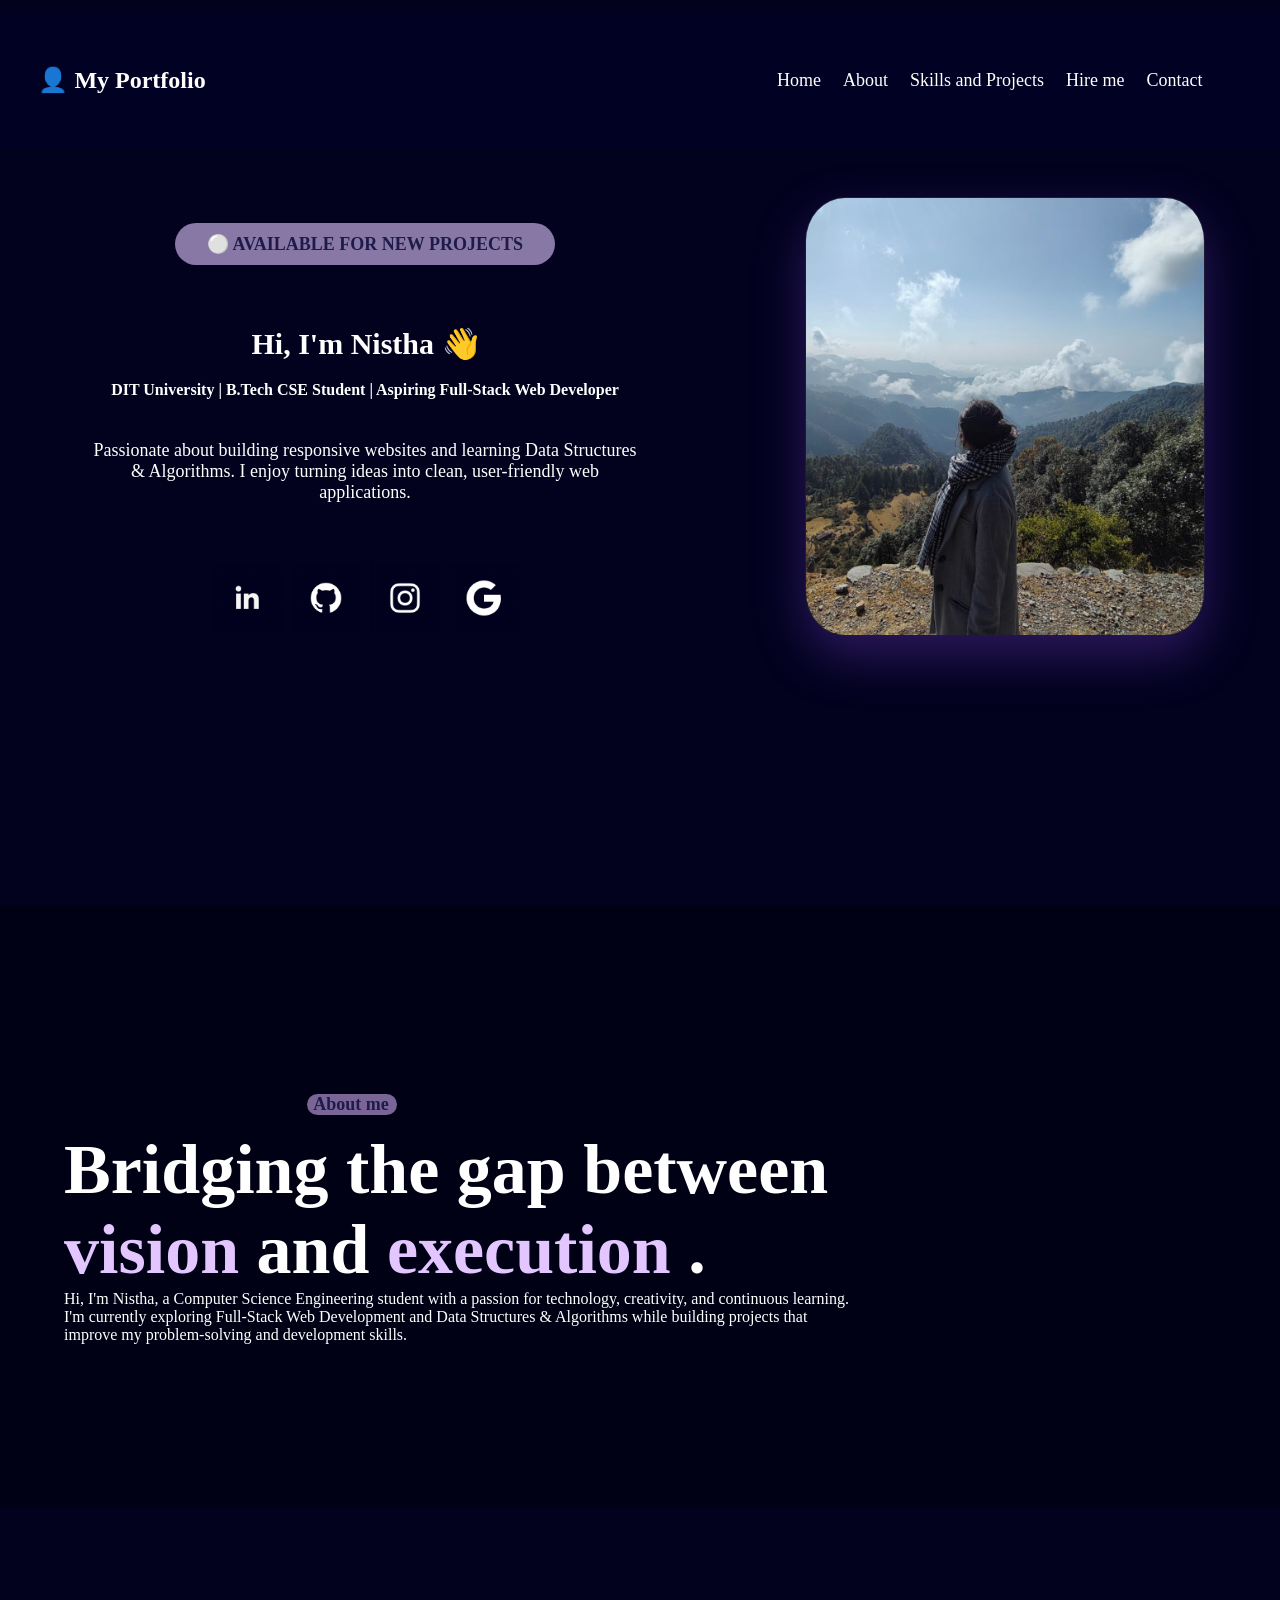
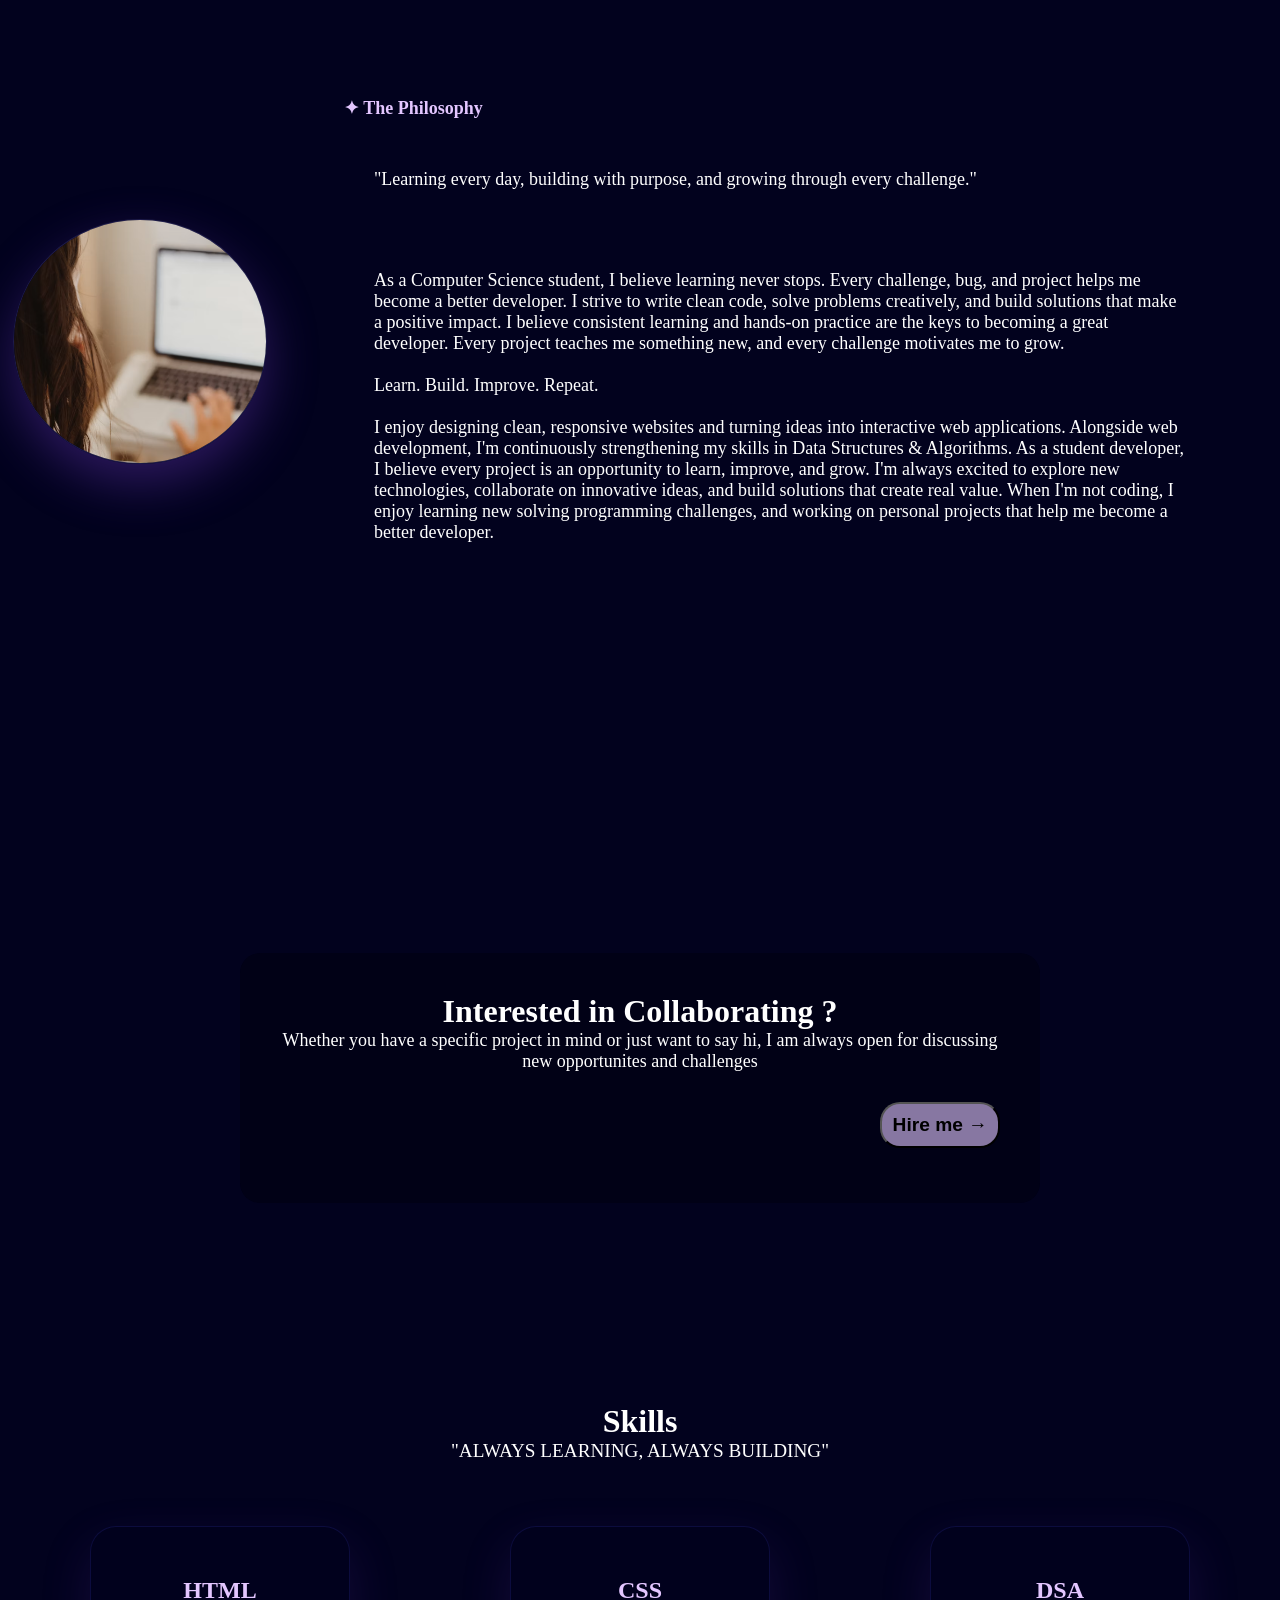
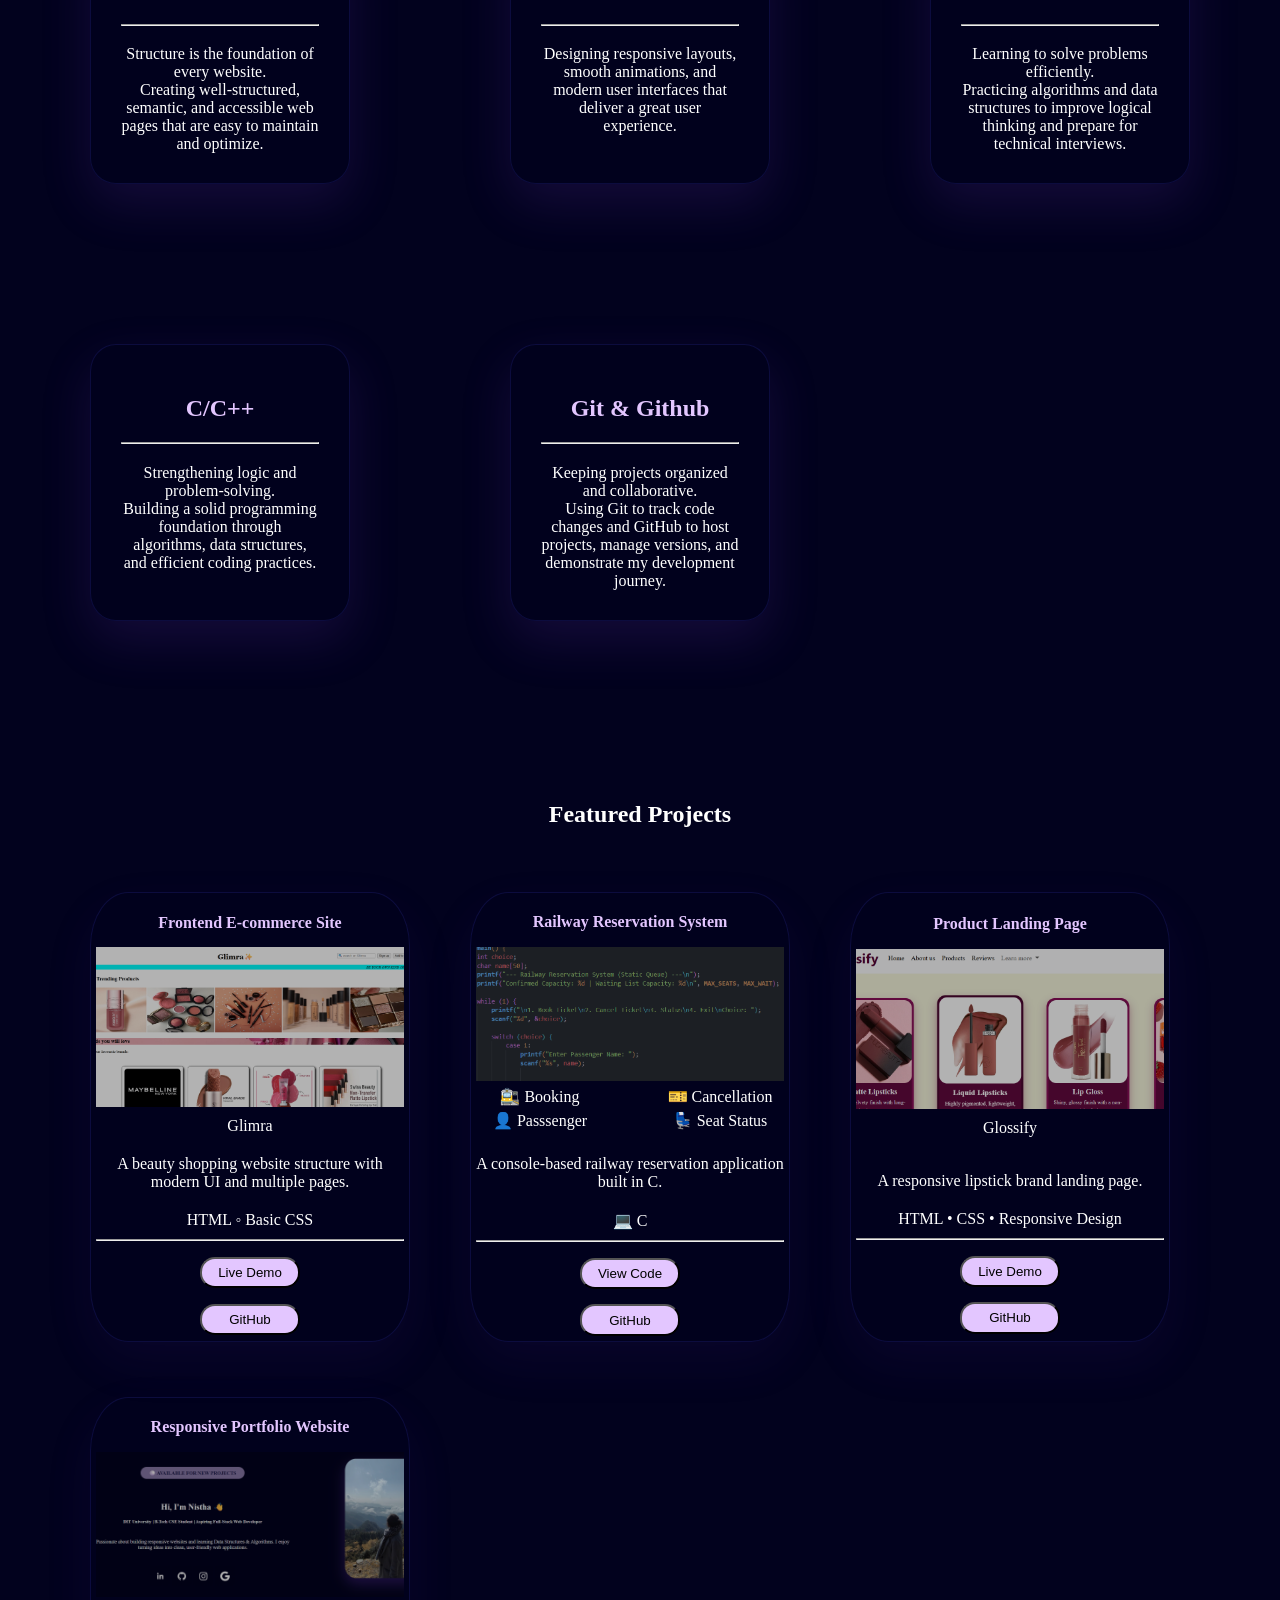
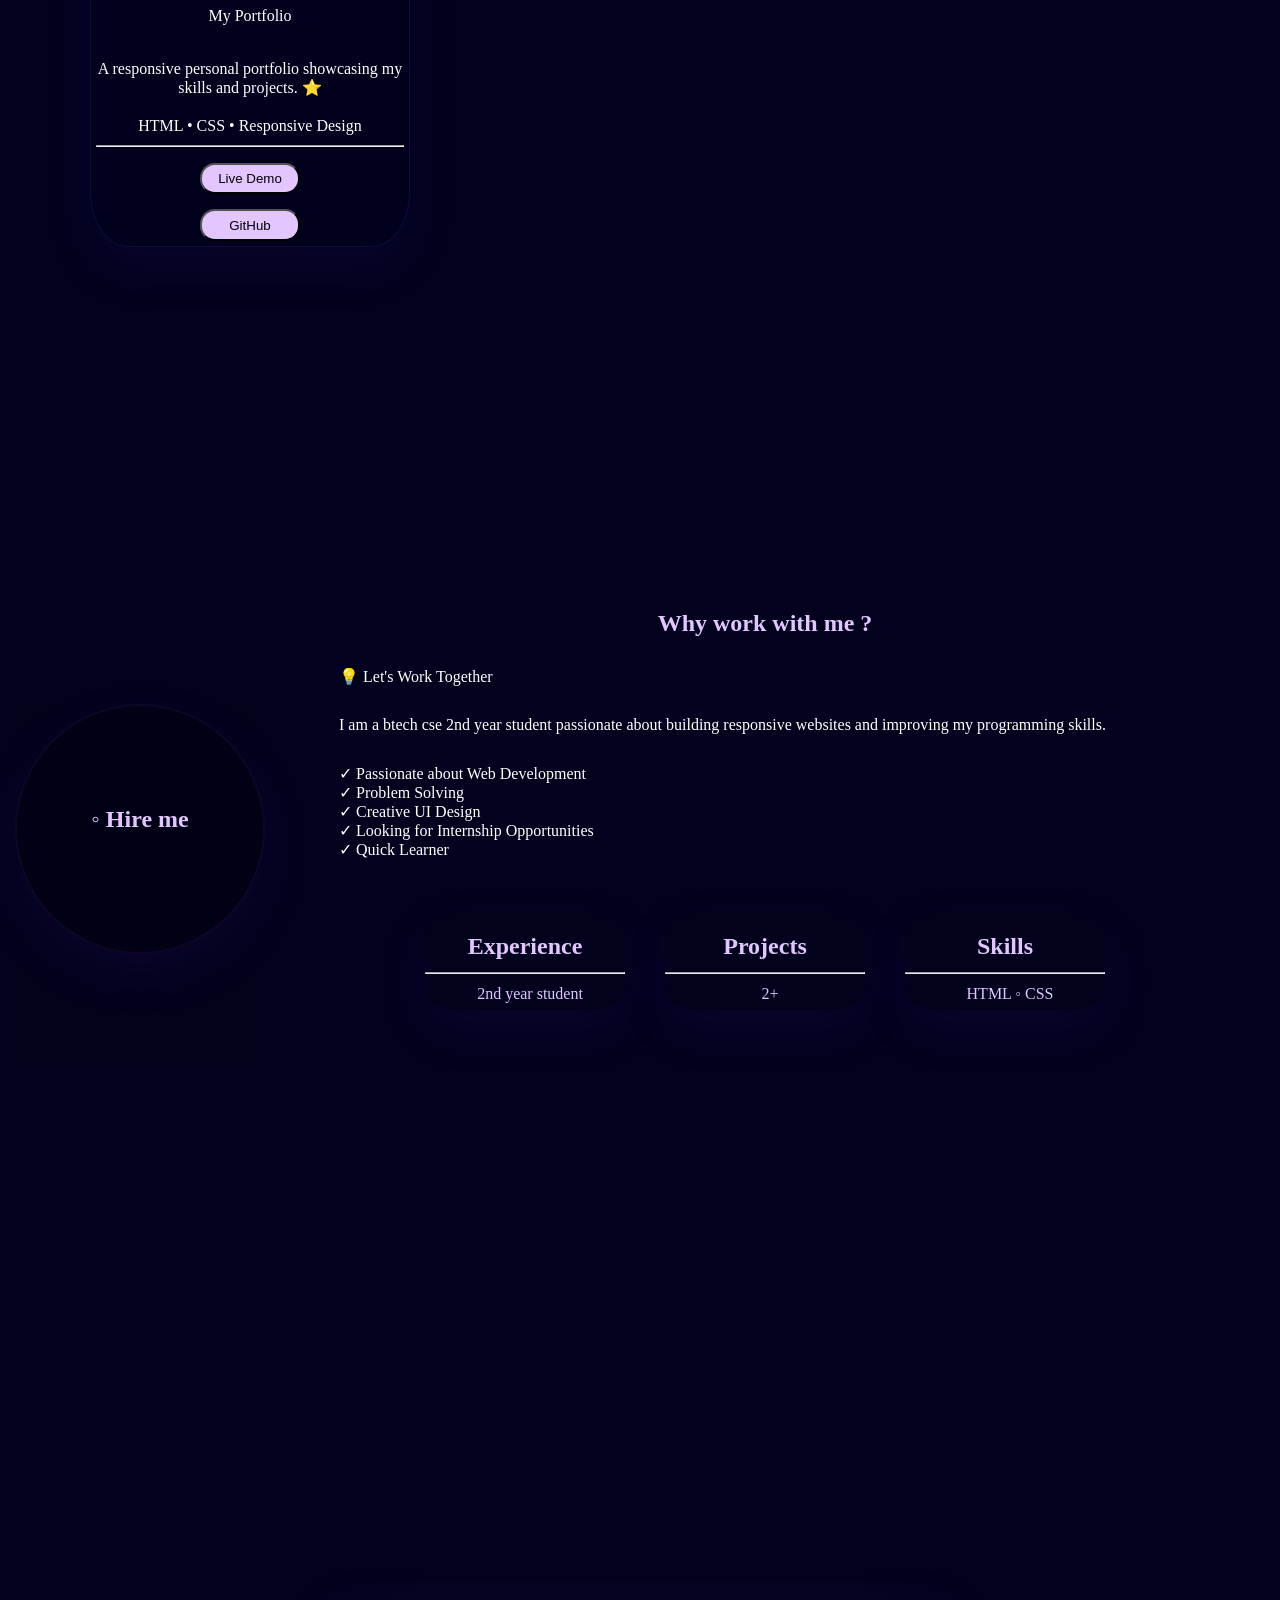
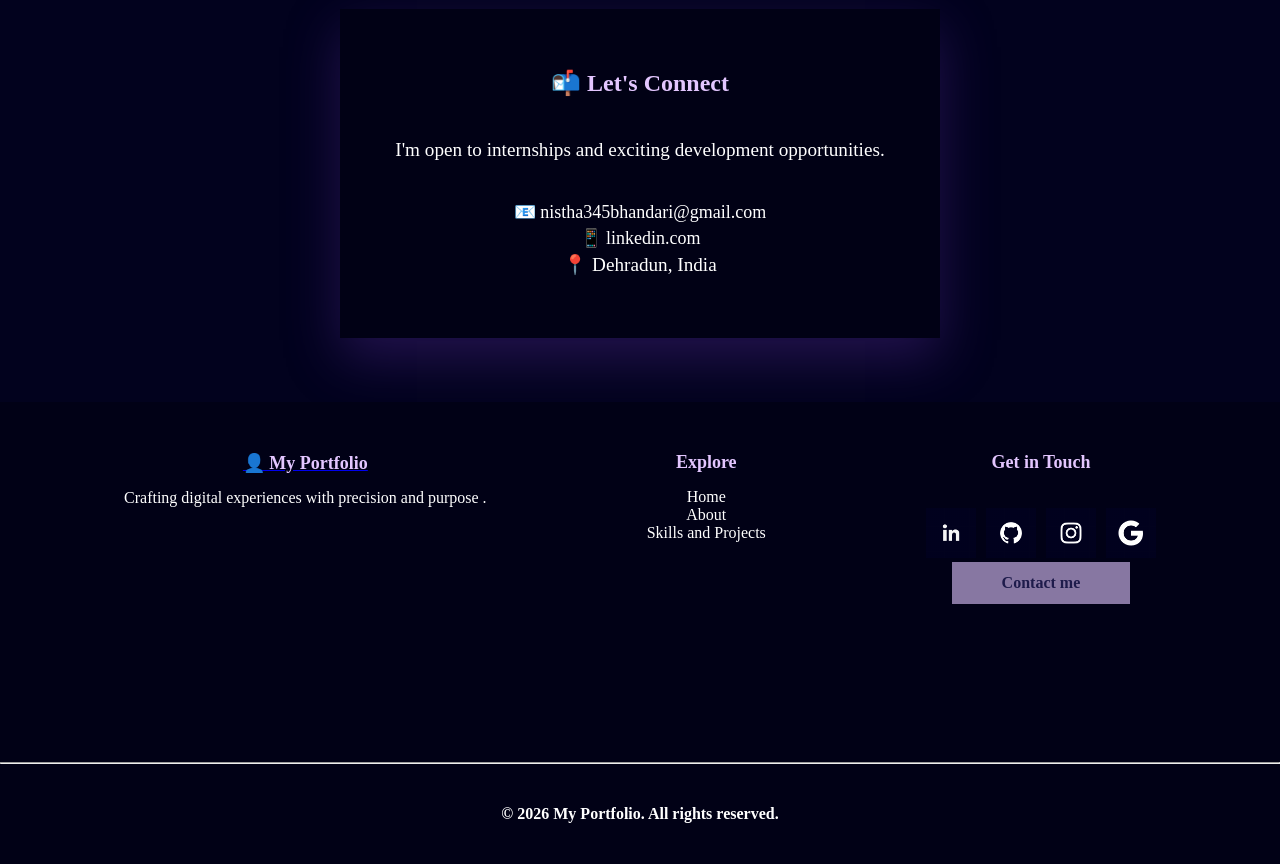
<file: index.html>
<!DOCTYPE html>
<html lang="en">
<head>
    <meta charset="UTF-8">
    <meta name="viewport" content="width=device-width, initial-scale=1.0">
    <title>Document</title>
    <link rel="stylesheet" href="style.css">
</head>
<body>
    <header>
        <div class="header">
        <h1>👤 My Portfolio</h1>
    <nav>          
        <a href="#home">Home</a>
        <a href="#about">About</a>
        <a href="#skillsandprojects">Skills and Projects</a>
        <a href="#hireme">Hire me</a>
        <a href="#contact">Contact </a>       
    </nav>
        </div>
    </header>

    <!-- home -->
     <main >
        <section id="home">
        <div class="firsts">
        <div class="left">
        <div class="leftbox"> ⚪ AVAILABLE FOR NEW PROJECTS</div>
        <h1><strong>Hi, I'm Nistha 👋</strong></h1>
        <h2>DIT University | B.Tech CSE Student | Aspiring Full-Stack Web Developer</h2>
       <p style="margin-top: 2%;">
        Passionate about building responsive websites and learning Data Structures & Algorithms. I enjoy turning ideas into clean, user-friendly web applications.
        </p> 
        <div class="socialicons">
        <a href="https://www.linkedin.com/in/nistha-chaudhary-3120373aa/">
        <img src="linkedin-black-white-custom.png">
        </a>
        <a href="https://github.com/nistha345bhandari-crypto">
        <img src="github-custom.png">
        </a>
        <a href="https://www.instagram.com/nistha._.10/">
        <img src="instagram-black-white-custom.png">
        </a>
        <a href="mailto:nistha345bhandari@gmail.com">
        <img src="google-black-white-custom.png">
        </a>
        </div>
        </div>
        
        <div class="right">        
        <img src="project.jpeg"  alt="photo" >  
        
        </div>        
        </div>
        
        </div>
        </section>
        <!-- aboutmr -->
        <section id="about">
        <div class="collab">
        <div class="aboutme">
            <div class="box">
                About me
            </div>
            <h1>Bridging the gap between </h1>
            <h2> <span>vision</span> and <span> execution</span> .</h2>
            <p>Hi, I'm Nistha, a Computer Science Engineering student with a passion for technology, creativity, and continuous learning. <br>I'm currently exploring Full-Stack Web Development and Data Structures & Algorithms while building projects that <br>improve my problem-solving and development skills.</p>
        </div>
        
        <div class="aboutmee">
            <div class="lefte">
            <img src="philosophy.png" >
            </div>
            <div class="righte">
                <h1>✦ The Philosophy</h1>
                <p>"Learning every day, building with purpose, and growing through every challenge."</p>
                <p>As a Computer Science student, I believe learning never stops. Every challenge, bug, and project helps me become a better developer. I strive to write clean code, solve problems creatively, and build solutions that make a positive impact. I believe consistent learning and hands-on practice are the keys to becoming a great developer. Every project teaches me something new, and every challenge motivates me to grow.<br>
                    <br>
                    Learn. Build. Improve. Repeat.<br>
                    <br>
                    I enjoy designing clean, responsive websites and turning ideas into interactive web applications. Alongside web development, I'm continuously strengthening my skills in Data Structures & Algorithms. As a student developer, I believe every project is an opportunity to learn, improve, and grow. I'm always excited to explore new technologies, collaborate on innovative ideas, and build solutions that create real value. When I'm not coding, I enjoy learning new solving programming challenges, and working on personal projects that help me become a better developer.
                </p>
                
            </div>
            </div>
            <div class="boxe">
                <h1>Interested in Collaborating ?</h1>
                <p> Whether you have a specific project in mind or just want to say hi, I am always open for discussing new opportunites and challenges</p>
                <a href="#hireme"><button>Hire me →</button></a>
        
        </div>
         </div>
        
        </section>
        <section id="skillsandprojects">
        <div class="sandp">
        <div class="mini">
        <div class="heading">
            <h1>Skills</h1>
            <p>"ALWAYS LEARNING, ALWAYS BUILDING"</p>
        </div>
        <div class="skills">
            <div class="skill">
                <h1>HTML</h1>
                <hr>
                <p>Structure is the foundation of every website.<br>Creating well-structured, semantic, and accessible web pages that are easy to maintain and optimize.</p>
            </div>
            <div class="skill">
                <h1>CSS</h1>
                <hr>
                <p>Designing responsive layouts, smooth animations, and modern user interfaces that deliver a great user experience.</p>
            </div>
            <div class="skill">
                <h1>DSA</h1>
                <hr>
                 <p>Learning to solve problems efficiently.<br>Practicing algorithms and data structures to improve logical thinking and prepare for technical interviews.</p>
            </div>
            <div class="skill">
                <h1>C/C++</h1>
                <hr>
                <p>Strengthening logic and problem-solving.<br>Building a solid programming foundation through algorithms, data structures, and efficient coding practices.</p>
            </div>
            <div class="skill">
                <h1>Git & Github</h1>
                <hr>
                <p>Keeping projects organized and collaborative.<br>Using Git to track code changes and GitHub to host projects, manage versions, and demonstrate my development journey.</p>
            </div>
        </div>
        </div>
        
        <div class="head">
            <h1>Featured Projects</h1>
        </div>
        
        <div class="projects">
            <div class="skull">
                <h1>Frontend E-commerce Site</h1>
                <img src="glim.png" >
                <p>Glimra</p>
                <p>A beauty shopping website structure with modern UI and multiple pages.</p>
                <p>HTML ◦ Basic CSS</p>
                <hr>
                <a href="https://glimraa.netlify.app/"><button>Live Demo</button></a>
                <a href="https://github.com/nistha345bhandari-crypto/web-development/tree/master/Glimra.html"><button>GitHub</button></a>

                
            </div>
            <div class="skull">
                <h1>Railway Reservation System</h1>
                <img src="railway.png">
                <div class="features">
                    <span>🚉 Booking</span>
                    <span>🎫 Cancellation</span>
                    <span>👤 Passsenger</span>
                    <span>💺 Seat Status</span>
                </div>
                <p style="padding-top: 5%;">A console-based railway reservation application built in C.</p>
                <p>💻 C</p>
                <hr>
                <a href="https://github.com/nistha345bhandari-crypto/Railway-Reservation-System/blob/main/code.c"><button>View Code</button></a>
                <a href="https://github.com/nistha345bhandari-crypto/Railway-Reservation-System"><button>GitHub</button></a>

            </div>
            <div class="skull">
                <h1>Product Landing Page</h1>
                <img src="Screenshot 2026-07-19 191545.png">
                <p>Glossify</p>
                <p style="padding-top: 5%;">A responsive lipstick brand landing page.</p>
                <p>HTML • CSS • Responsive Design </p>
                <hr>
                <a href="https://glossify1.netlify.app/"><button>Live Demo</button></a>
                <a href="https://github.com/nistha345bhandari-crypto/Product-landing-page"><button>GitHub</button></a>

            </div>
            <div class="skull">
                <h1>Responsive Portfolio Website</h1>
                <img src="Screenshot 2026-07-19 195128.png">
                <p>My Portfolio</p>
                <p style="padding-top: 5%;">A responsive personal portfolio showcasing my skills and projects. ⭐</p>
                <p>HTML • CSS • Responsive Design </p>
                <hr>
                <a href="https://mepportfolio.netlify.app/"><button>Live Demo</button></a>
                <a href="https://github.com/nistha345bhandari-crypto/portfolio"><button>GitHub</button></a>

            </div>
                
            </div>
        
        
    </section>

    <section id="hireme">
        <div class="hireme">
            <div class="hiremebox">
                <h1> ◦ Hire me</h1>
            </div>
            <div class="abouthiring">
                <h1>Why work with me ?</h1>
                <p>💡 Let's Work Together</p>
                <p> I am a btech cse 2nd year student passionate about building responsive websites and improving my programming skills. </p>
                <p>✓  Passionate about Web Development<br>✓  Problem Solving<br>✓  Creative UI Design<br>✓  Looking for Internship Opportunities<br>✓ Quick Learner</p>
                <div class="one">
                    <div class="ones">
                        <h1>Experience</h1>
                        <hr style="height:2px; background-color:rgb(218, 194, 247);">
                        <p>2nd year student</p>

                    </div>
                    <div class="ones">
                        <h1>Projects</h1>
                        <hr style="height:2px; background-color:rgb(218, 194, 247);">
                        <p>2+</p>
                    </div>
                    <div class="ones">
                        <h1>Skills</h1>
                        <hr style="height:2px; background-color:rgb(218, 194, 247);">
                        <p>HTML ◦ CSS </p>
                        
                    </div>
                </div>
            </div>
        </div>
    </section>
    <section id="contact">
        <div class="last">
        <div class="contact">
            <h1>📬 Let's Connect</h1>
            <p>I'm open to internships and exciting development opportunities.</p><br>
            <br>
            <p><a href="mailto:nistha345bhandari.com">📧 nistha345bhandari@gmail.com</a></p>
            <p><a href="https://www.linkedin.com/in/nistha-chaudhary-3120373aa/">📱 linkedin.com</a></p>
            <p>📍 Dehradun, India</p>

        </div>
        </div>
    </section>
    </main>

    <footer>
        <div class="foot">
        <div class="on">
            <a href="#home"><h1>👤 My Portfolio</h1></a>
            <p>Crafting digital experiences with precision and purpose .</p>

        </div>
        <div class="tw">
            <h1>Explore</h1>
            <p><a href="#home">Home</a><br><a href="#about">About</a><br><a href="#skills and projects">Skills and Projects</a><br></p>

        </div>
        <div class="th">
            <h1 >Get in Touch</h1>
            <div class="icons">
        <a href="https://www.linkedin.com/in/nistha-chaudhary-3120373aa/">
        <img src="linkedin-black-white-custom.png">
        </a>
        <a href="https://github.com/nistha345bhandari-crypto">
        <img src="github-custom.png">
        </a>
        <a href="https://www.instagram.com/nistha._.10/">
        <img src="instagram-black-white-custom.png">
        </a>
        <a href="mailto:nistha345bhandari@gmail.com">
        <img src="google-black-white-custom.png">
        </a>
        </div>
        <div class="cont">
            <a href="#contact">Contact me</a>
        </div>
       </div>
    </div>
        <hr style="height:2px; background-color:rgb(218, 194, 247);">
        <div class="rights">
            <h4>&copy; 2026 My Portfolio. All rights reserved.</h4>
        </div>    
           
    </footer>
    
</body>
</html>
</file>
<file: style.css>
*{
             margin: 0;
             padding: 0;
             box-sizing: border-box;

        }

        body{
            background-color: rgb(2, 2, 30);
            font-family: 'Times New Roman', Times, serif;
             padding-top: 5px;
        }
        .header{
            background-color:rgba(2, 2, 39, 0.63) ;
            width:100%;
            max-width:1550px;
            display: flex;
            flex-wrap: wrap;
            
            height: 10%;
            min-height: 15%;
            align-items: center;
            margin-top: 1%;
            
            position: fixed;
            left: 0;
            top: 0;
            z-index: 1000;
                
        }
        .header h1{
            color: white;
            font-size: x-large;   
            width: 100%;
            max-width: 60%;
            padding: 0 3%;


        }
        
        nav a{
            
            width: 30%;
            text-align: center;
            margin:auto;
            color: white;
            text-decoration: none;
            font-size: large;          
            margin: 9px;
    
            outline: none;
        }
        nav a:hover{
            
            transform:scale(20px);
            transition: 2sec;
            color: rgb(231, 231, 146);
            
        }
        .firsts{
            display: flex;
           flex-wrap: wrap;
           position: relative;
           z-index: 7;
           padding: 7% 0;
           height: auto;
           min-height: 100vh;
           width: 100%;
           max-width: 1550px;

            
        }
         
        .leftbox{
            color: #1e1b4b;
            font-size: large;
            font-weight: bold;
           margin: auto;
            width:100%;
             max-width: 380px;
            padding: 10px 10px;
            border-radius: 30px;
            background-color:rgba(225, 198, 255, 0.6);
            text-align: center;
                       

        }
        .left{
            
            flex: 1;
            justify-content:center;
            text-align: center;
            align-items: center;
           padding: 10% 2%;
         
            width: auto;
            max-width:1200px;
            
        }
        .left h1{
            padding-top: 9%;
            font-size: 30px;
            color: white;
            
            
        }
        .left h2{
            font-size:medium;
            color: white;  
            padding-top: 3%;

        }
        .left p{            
            font-size:large;
            color: white;
            display: flex;
            flex-wrap: wrap;
            padding-top: 4%;
           margin:  0 10%;
        }
        
        
        .socialicons{
            display:flex;
            flex-direction: row;
            justify-content: center;
            gap: 9px;
        }
        .socialicons img{
            width: 70px;
            height: 70px;
            margin-top: 60px;
        }
         .boxe{
           width: 90%;
           max-width: 800px;
             min-height: 250px;
           margin: 60px auto;      
          padding: 40px;
          background-color: rgb(1, 1, 22);
          border-radius: 20px;
         text-align: center;
        }
        .boxe h1{
            color: white;
            font-size: xx-large;
           text-align: center;
           margin: 0;
        }
        .boxe p{
            color: white;
            font-size: large;
            margin-top: 10px;
            text-align: center;
            margin: 0;
        }
        .boxe button{
            font-size: larger;
            background-color:rgba(225, 198, 255, 0.6) ;
            font-weight: bold;
            display: block;
            margin: 30px 0 0 auto;
           width: 120px;
           border-radius: 20px;
           padding: 10px;
        }
        .boxe a{
            text-decoration: none;
        }

        .right{
           
            justify-content:center;
            text-align: center;
            align-items: center;
            padding-top: 8%;
           width: 100%;
           max-width: 550px;

        
        }
        .right img{
            border:1px solid rgba(255,255,255,.1);
            box-shadow: 0 20px 50px rgba(95,50,170,.45);
            width: 95%;
            max-width: 400px;
           min-height: 20vh;
           border-radius: 10%;
    

        }
        .collab{
            height: 100%;
            min-height: 600px;

        }
        .aboutme{
            background-color:rgb(1, 1, 22) ;

            width: 100%;
             max-width: 1550px;
             height: 100%;
            min-height: 600px;
            padding-top: 10%;
            display: flexbox;
            flex-wrap: wrap;
            padding-left: 5%;
            
        }
        .box{
            color: #1e1b4b;
            font-weight: bold;
            font-size: large;
            width: 90px;
            padding-left: 0.5%;
            align-items: center;
            margin-left: 20%;
            margin-top: 5%;
            background-color:rgba(202, 171, 235,0.6);
            border-radius: 30px;
        }
        .aboutme h1{
            margin-top:15px;
            font-size:70px;
            font-weight: 900;
            font-family: 'Times New Roman', Times, serif;
            color: white;
        }
        .aboutme h2{
            margin-top:30px;
            font-size:70px;
            font-family: 'Times New Roman', Times, serif;
            color: white;
            margin-top: 0;
            font-weight: 900;
        }
        .aboutme span{
            color:rgb(227, 198, 255) ;
            
        }
        .aboutme p{
            color: white;
            font-family: 'Times New Roman', Times, serif;
            font-size: medium;
            
        }
        .aboutmee{
        
            display: flex;
            flex-wrap: wrap;
            height: 100%;
            min-height:400px ;
            width: 100%;
            max-width: 1500px;
            justify-content: center;
            align-items: center;
            
            padding: 5% 0;

        
            
            
        }
        .lefte{
            width: 100%;
            max-width:400px;
            height: 100%;
            min-height: 40vh;
           justify-content:center;
            text-align: center;
            align-items: center;
           flex: 1;
        }
        .lefte img{
            border: 1px solid #1e1b4b;
            border-radius: 50%;
            box-shadow: 0 20px 50px rgba(95,50,170,.45);
            width: 91%;
            object-fit: cover;
            
           
            

        }
        .righte{
            margin-bottom: 10%;
            height: 100%;
            min-height: 400px;
            width: 100%;
            max-width: 1000px;
            padding: 10% 5%;
            
            
        }
        .righte h1{
            color: rgb(227, 198, 255);
            
            margin-right: 45%;
            font-family: 'Times New Roman', Times, serif;
            font-size: large;
            
        }
        .righte p{
            color: white;
            margin-left: 0px;
            margin-top: 20px;
            
            font-size: large;
            padding: 30px;
            
        }
        
        
        .skills{
            display: grid;
            grid-template-columns: repeat(auto-fit, minmax(250px, 1fr));
            gap: 160px;
            
             width: 90%;
            max-width: 1100px;
            margin: auto;
            
           }
        .skill{
            border: 1px solid rgba(17, 17, 73, 0.762);
            border-radius: 10%;
            background-color: rgba(1, 1, 18, 0.019);
            
            color: white;
            
            font-size: small;
            font-weight: lighter;
             box-shadow: 0 20px 50px rgba(96, 50, 170, 0.196);
             text-align: center;
             width:100%;
            height:auto;
            padding:30px;

        }
        .skill h1{
            font-size: x-large;
            padding: 10%;
            color: rgb(227, 198, 255);
            
        }
        .skill p{
            font-size: medium;
            margin-top: 10%;
        }
        .mini{
            margin-bottom: 180px;
        }
        .heading{
            padding-top: 140px;
            
        
        }
        .heading h1{
            font-size:xx-large;
            color: white;
            text-align: center;
            justify-content: center;
        }
        .heading p{
            font-size:larger;
            color: white;
             text-align: center;
             margin-bottom: 5%;
        }
        
        .head h1{
            color: white;
            text-align: center;
        }
        .skull {
            border: 1px solid rgba(17, 17, 73, 0.762);
            border-radius: 12%;
            background-color: rgba(1, 1, 18,0.019);
            color: white;
            width: 320px;
            font-size: small;
            font-weight: lighter;
             box-shadow: 0 20px 50px rgba(96, 50, 170, 0.086);
             text-align: center;
             justify-content:center;
             height:450px;
            margin-bottom: 15px;
            display: flex;
            flex-direction: column;
            padding: 5px;
        }
        .skull h1{
            font-size: medium;
            padding: 5%;
            color: rgb(227, 198, 255);
            margin-top: 10px 0;
        }
        .projects{
            display: grid;
            grid-template-columns: repeat(auto-fit, minmax(280px, 1fr));
             gap: 40px;
           justify-content: center;
              width: 90%;
             max-width: 1100px;
             margin: 5% auto;

            
        }
        .skull p{
            font-size: medium;
            margin: 10px 0;
            
            
        }
        .skull button{
            border-radius: 15px;
            padding: 2%;
            width: 100px;
            margin-top: 5%;
            text-align: center;
            background-color: rgb(227, 198, 255);
            
        }
        .skull img{
            width:100%;
            height:160px;
            object-fit:cover;
            
            filter: brightness(70%)contrast(100%);
        }
        .features {
            display: grid;
            grid-template-columns: repeat(2,180px);
            justify-content: center;
            font-size: medium;
            font-weight: lighter;
        
        }
        .features span{
            font-size: medium;
            font-weight: lighter;
            margin-top: 3%;
        }
        

        
        
        .hireme{
            display: flex;
            flex-wrap: wrap;
            height: 100%;
            min-height:400px ;
            width: 100%;
            max-width: 1500px;
            justify-content: center;
            align-items: center;
            margin-top: 12%;
            padding: 5% 0;
            
        }
        .hiremebox {
            background-color: rgba(1, 1, 18,0.019);
            width: 100%;
            max-width: fit-content;
            height: 100%;
            min-height: 40vh;
            margin-top: -10%;   
           flex: 1;
        }
        .hiremebox h1{
            color: white;
            border: 2px solid rgba(32, 13, 62, 0.447);
            border-radius: 50%;
            background-color: rgba(2, 2, 21, 0.73);
            width: 250px;
            height: 250px;
            padding: 100px 30px;
            text-align: center;
             box-shadow: 0 20px 50px rgba(96, 50, 170, 0.086);
            color: rgb(227, 198, 255);


        }
        .abouthiring{
            margin-bottom: 10%;
            height: 90vh;
            min-height: fit-content;
            width: 100%;
            max-width: 1000px;
            padding: 0 5%;
        }
        .abouthiring h1{
            color: rgb(227, 198, 255);
            margin-top: 15%;          
            text-align: center; 
        }
        .abouthiring p{
            color: white;
            font-size: medium;
            padding-top: 30px;
            padding-left: 10px;
        }
        .one{
            display: flex;
            flex-direction: row;
            gap: 40px;
            flex-wrap: wrap;
            margin-top: 6%;
            justify-content: center;
        }
        .ones {
            border: 0px solid rgba(32, 13, 62, 0.296);
            border-radius: 20%;
            background-color: rgba(1, 1, 18,0.019);
            color: white;
            width: 200px;
            max-width:100%;
            font-size: small;
            font-weight: lighter;
             box-shadow: 0 20px 50px rgba(96, 50, 170, 0.086);
             height:100px;
            margin-bottom: 15px;
            text-align: center;

        }
        .ones h1{
            font-size: x-large;
            padding: 6%;
            color: rgb(227, 198, 255);
            margin-top: 5%;
        }
        .ones p{
            margin-top: -19px;
            color: rgb(227, 198, 255);
        }
        .last{
            padding-top: 10%;
        }
        .contact{
           width: 90%;
            max-width: 600px;
             margin: 0 auto;
            padding: 60px 20px;

             background-color: rgba(1, 1, 18, 0.738);
             box-shadow: 0 20px 50px rgba(96, 50, 170, 0.341);

             display: flex;
             flex-direction: column;
             align-items: center;
             text-align: center;
             
        }
        .contacts{
            padding-top: 10%;
        }
        .contact h1{
            color: rgb(227, 198, 255);
            text-align: center;
            margin-bottom: 40px;
        }
        .contact p{
            color: white;
            padding: 2px 30px;
            font-size: larger;
            text-align: center;
        }
        .contact a{
            color: white;
            text-decoration: none;
            font-size: large;
            
        }
        .contact a:hover{
            transform:scale(20px);
            transition: 2sec;
            color: rgb(231, 231, 146);
        }
        .foot{
            border: 0px solid white;
            height: 40vh;
            padding: 50px 5%;
            display: flex;
            flex-wrap: wrap;
            justify-content: space-around;
            gap: 40px;
            background-color:rgb(1, 1, 22) ;
            width: 100%;
            max-width: 1500px;
            min-height: fit-content;
            margin-top: 5%;
        }
        .foot h1{
            color:rgb(227, 198, 255) ;
            font-size: large;
            text-align: center;
        }
        .foot p{
            color: white;
            padding-top: 15px;
            text-align: center;
        }
        .tw{
            text-align: center;
            justify-content: center;
        }
        .tw a{
            text-decoration: none;
            color: white;


        }
        .tw a:hover{
            transform:scale(20px);
            transition: 2sec;
            color: rgb(238, 238, 137);
        }
        .icons img{
            width: 50px;
            height: 50px;
            margin-top: 250%;
            text-align: center;
            
        }
        .icons img:hover{
                transform: scale(1.1);
                transition: 2sec;

            }
        .icons{
            display: flex;
            gap: 10px;
            justify-content: center;
            align-items: center;
            margin-top: -90px;
            
            
            
        }
        .th{
            text-align: center;
        
        }
        
        .cont a{
            display: inline-block;
            padding: 12px 50px;

           text-decoration: none;
           color: #1e1b4b;
           background-color: rgba(225, 198, 255, 0.6);
         font-weight: bold;
            
        }
            .cont:hover{
                transform: scale(1.1);
                transition: 2sec;

            }
            .boxe button:hover{
                transform: scale(1.1);
                transition: 2sec;

            }
            .socialicons img:hover{
                transform: scale(1.1);
                transition: 2sec;

            }
            .skull button:hover{
                transform: scale(0.9);
                transition: 2sec;

            }
            .rights{
                background-color:rgb(1, 1, 22) ;
                height: 100px;
                min-height: fit-content;
                width: 100%;
                 max-width: 1510px;
            }
            .rights h4{
                color: white;
                width: 100%;
               min-height: 100px;

               display: flex;
              justify-content: center;
               align-items: center;
               text-align: center;
                
            }
</file>
